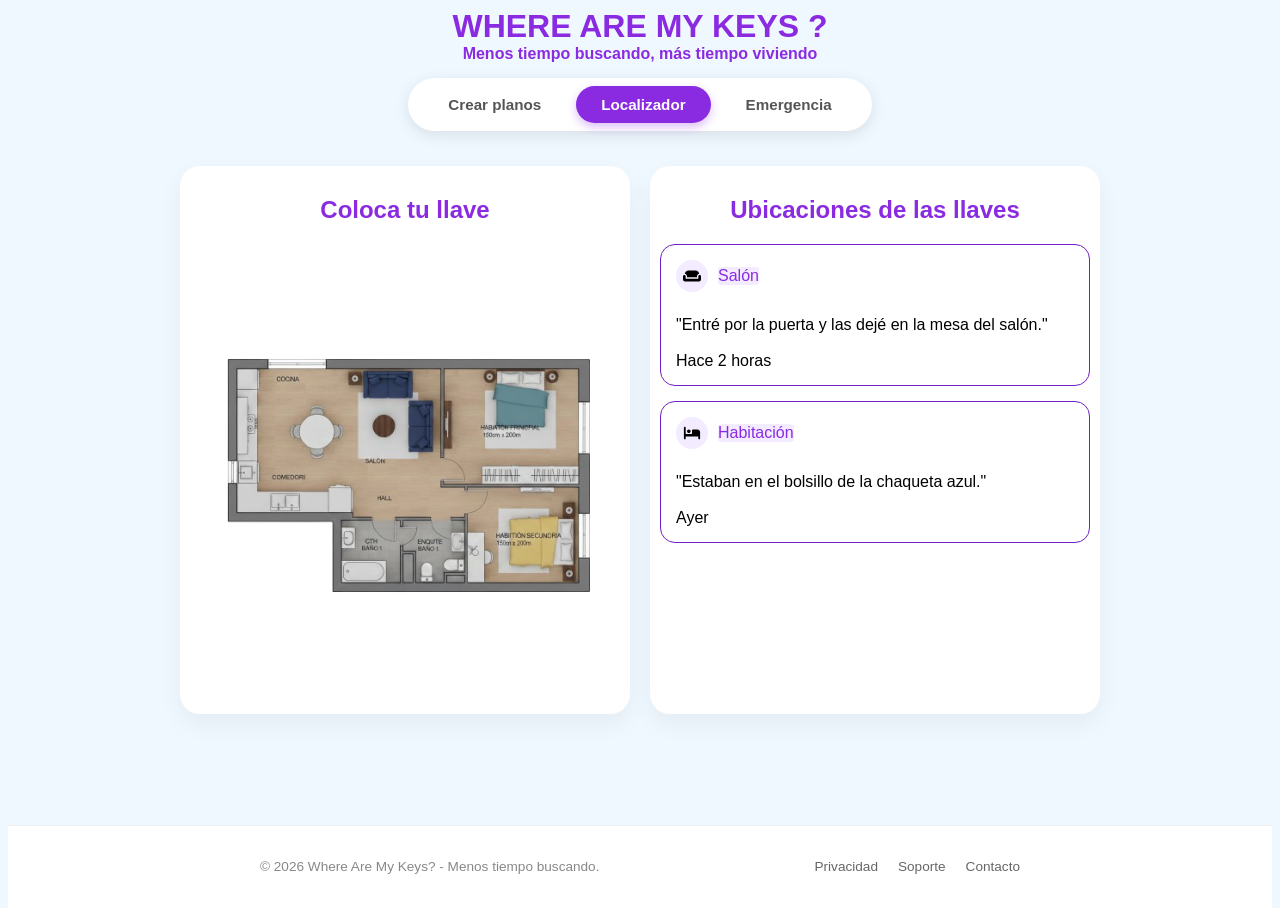
<file: index.html>
<!DOCTYPE html>
<html>

<head>
    <meta charset='utf-8'>
    <meta http-equiv='X-UA-Compatible' content='IE=edge'>
    <title>Where are my keys?</title>
    <meta name='viewport' content='width=device-width, initial-scale=1'>
    <link rel='stylesheet' type='text/css' media='screen' href='css/styles.css'>
    <link rel="icon" type="image/png" href="images/llave.png">
</head>

<body>
    <header class="header">
        <h1>WHERE ARE MY KEYS ?</h1>
        <h4>Menos tiempo buscando, más tiempo viviendo</h4>
    </header>

    <nav class="main-nav">
        <ul>
            <li><a href="crear-planos.html">Crear planos</a></li>
            <li><a href="index.html" class="active">Localizador</a></li>
            <li><a href="emergencia.html">Emergencia</a></li>
        </ul>
    </nav>


    <main class="container-cards">
        <div class="card-form">
            <h2>Coloca tu llave</h2>

            <div class="interactive-map">
                <input type="radio" name="room" id="radio-kitchen" class="radio-hidden">
                <input type="radio" name="room" id="radio-living-room" class="radio-hidden">
                <input type="radio" name="room" id="radio-room1" class="radio-hidden">
                <input type="radio" name="room" id="radio-room2" class="radio-hidden">
                <input type="radio" name="room" id="radio-bath1" class="radio-hidden">
                <input type="radio" name="room" id="radio-bath2" class="radio-hidden">
                <input type="radio" name="room" id="radio-hall" class="radio-hidden">

                <img src="images/plano2d.png" width="600" height="600" class="plano-img">

                <div class="key-marker">
                    <img src="images/llave.png" alt="llave" width="40">
                </div>

                <label for="radio-kitchen" class="click-zone"
                    style="top: 24.1667%; left: 8.3333%; width: 28.3333%; height: 35%;"></label>
                <label for="radio-living-room" class="click-zone"
                    style="top: 24.1667%; left: 36.8333%; width: 19.8333%; height: 22.5%;"></label>
                <label for="radio-room1" class="click-zone"
                    style="top: 24.1667%; left: 56.8333%; width: 31.5%; height: 28.3333%;"></label>

                <label for="radio-room2" class="click-zone"
                    style="top: 53.3333%; left: 62%; width: 26.3333%; height: 23.3333%;"></label>

                <label for="radio-bath1" class="click-zone"
                    style="top: 60%; left: 32.5%; width: 13.3333%; height: 16.6667%;"></label>

                <label for="radio-bath2" class="click-zone"
                    style="top: 60%; left: 46%; width: 15.6667%; height: 16.6667%;"></label>

                <label for="radio-hall" class="click-zone"
                    style="top: 46.8333%; left: 36.8333%; width: 24.8333%; height: 12.8333%;"></label>
            </div>
        </div>
        <div class="card-form">
            <h2>Ubicaciones de las llaves</h2>

            <div class="contact-card">
                <div class="primary-info">
                    <div class="contact-header">
                        <div class="icon">
                            <svg xmlns="http://www.w3.org/2000/svg" viewBox="0 0 640 640">
                                <path
                                    d="M144 336C144 288.7 109.8 249.4 64.8 241.5C72 177.6 126.2 128 192 128L448 128C513.8 128 568 177.6 575.2 241.5C530.2 249.5 496 288.7 496 336L496 368L144 368L144 336zM0 448L0 336C0 309.5 21.5 288 48 288C74.5 288 96 309.5 96 336L96 416L544 416L544 336C544 309.5 565.5 288 592 288C618.5 288 640 309.5 640 336L640 448C640 483.3 611.3 512 576 512L64 512C28.7 512 0 483.3 0 448z" />
                            </svg>
                        </div>
                        <span class="tag-badge">Salón</span>
                    </div>

                    <div class="details-text">
                        <p>"Entré por la puerta y las dejé en la mesa del salón."</p><span>Hace 2 horas</span>
                    </div>
                </div>
            </div>

            <div class="contact-card">
                <div class="primary-info">
                    <div class="contact-header">
                        <div class="icon">
                            <svg xmlns="http://www.w3.org/2000/svg" viewBox="0 0 640 640">
                                <path
                                    d="M64 96C81.7 96 96 110.3 96 128L96 352L320 352L320 224C320 206.3 334.3 192 352 192L512 192C565 192 608 235 608 288L608 512C608 529.7 593.7 544 576 544C558.3 544 544 529.7 544 512L544 448L96 448L96 512C96 529.7 81.7 544 64 544C46.3 544 32 529.7 32 512L32 128C32 110.3 46.3 96 64 96zM144 256C144 220.7 172.7 192 208 192C243.3 192 272 220.7 272 256C272 291.3 243.3 320 208 320C172.7 320 144 291.3 144 256z" />
                            </svg>
                        </div>
                        <span class="tag-badge">Habitación</span>
                    </div>

                    <div class="details-text">
                        <p>"Estaban en el bolsillo de la chaqueta azul."</p>
                        <span>Ayer</span>
                    </div>
                </div>

            </div>
        </div>

    </main>

    <footer class="main-footer">
        <div class="footer-content">
            <p>&copy; 2026 Where Are My Keys? - Menos tiempo buscando.</p>
            <div class="footer-links">
                <a href="#">Privacidad</a>
                <a href="#">Soporte</a>
                <a href="mailto:info@wherekeys.com">Contacto</a>
            </div>
        </div>
    </footer>
</body>

</html>
</file>
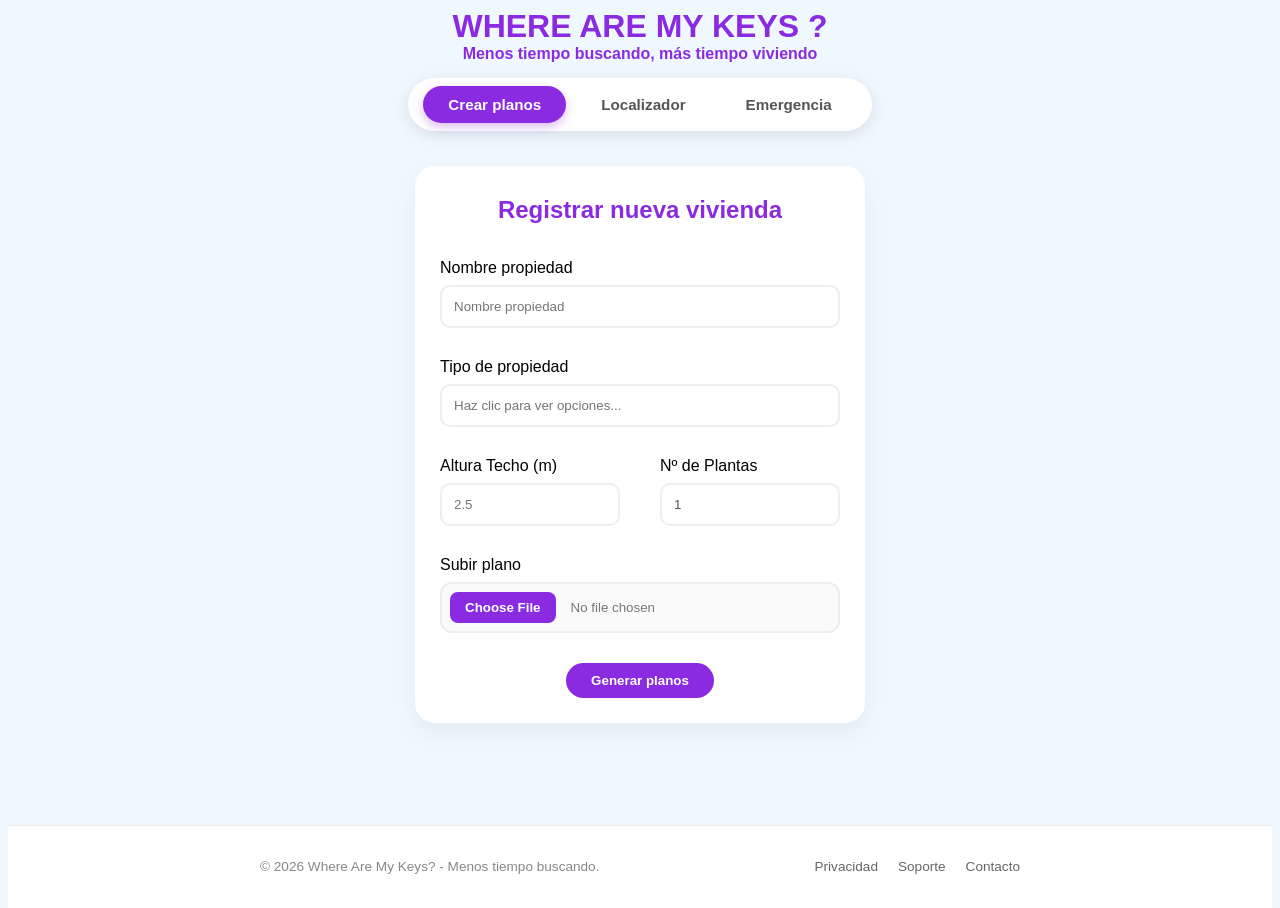
<file: crear-planos.html>
<!DOCTYPE html>
<html>

<head>
    <meta charset='utf-8'>
    <meta http-equiv='X-UA-Compatible' content='IE=edge'>
    <title>Planos</title>
    <meta name='viewport' content='width=device-width, initial-scale=1'>
    <link rel='stylesheet' type='text/css' media='screen' href='css/styles.css'>
    <link rel="icon" type="image/png" href="images/arquitecto.png">
</head>

<body>
    <header class="header">
        <h1>WHERE ARE MY KEYS ?</h1>
        <h4>Menos tiempo buscando, más tiempo viviendo</h4>
    </header>

    <nav class="main-nav">
        <ul>
            <li><a href="crear-planos.html" class="active">Crear planos</a></li>
            <li><a href="index.html">Localizador</a></li>
            <li><a href="emergencia.html">Emergencia</a></li>
        </ul>
    </nav>

    <main class="container-cards">
        <div class="card-form">
            <h2>Registrar nueva vivienda</h2>

            <form action="index.html" method="get">
                <div class="form-group">
                    <label class="form-label" for="name"> Nombre propiedad</label>
                    <input class="form-input" type="text" id="name" placeholder="Nombre propiedad" required />
                </div>
                <div class="form-group">
                    <label class="form-label" for="reason-input">Tipo de propiedad </label>
                    <input class="form-input" list="reasons-list" id="reason-input"
                        placeholder="Haz clic para ver opciones...">

                    <datalist class="form-datalist" id="reasons-list">
                        <option value="Piso">
                        <option value="Chalet">
                        <option value="Oficina">
                        <option value="Trastero">
                    </datalist>
                </div>
                <div class="form-row" style="display: flex; gap: 10px;">
                    <div class="form-group" style="flex: 1;">
                        <label class="form-label" for="meters">Altura Techo (m)</label>
                        <input class="form-input" type="number" id="meters" step="0.1" placeholder="2.5">
                    </div>
                    <div class="form-group" style="flex: 1;">
                        <label class="form-label" for="plants">Nº de Plantas</label>
                        <input class="form-input" type="number" id="plants" value="1">
                    </div>
                </div>
                <div class="form-group">
                    <label class="form-label" for="photo">Subir plano</label>
                    <input class="form-file" type="file" id="photo" name="photo" accept="image/*">
                </div>
                <div class="form-group">
                    <button class='form-button' type="submit">Generar planos</button>
                </div>
            </form>
        </div>

    </main>

    <footer class="main-footer">
        <div class="footer-content">
            <p>&copy; 2026 Where Are My Keys? - Menos tiempo buscando.</p>
            <div class="footer-links">
                <a href="#">Privacidad</a>
                <a href="#">Soporte</a>
                <a href="mailto:info@wherekeys.com">Contacto</a>
            </div>
        </div>
    </footer>

</body>

</html>
</file>
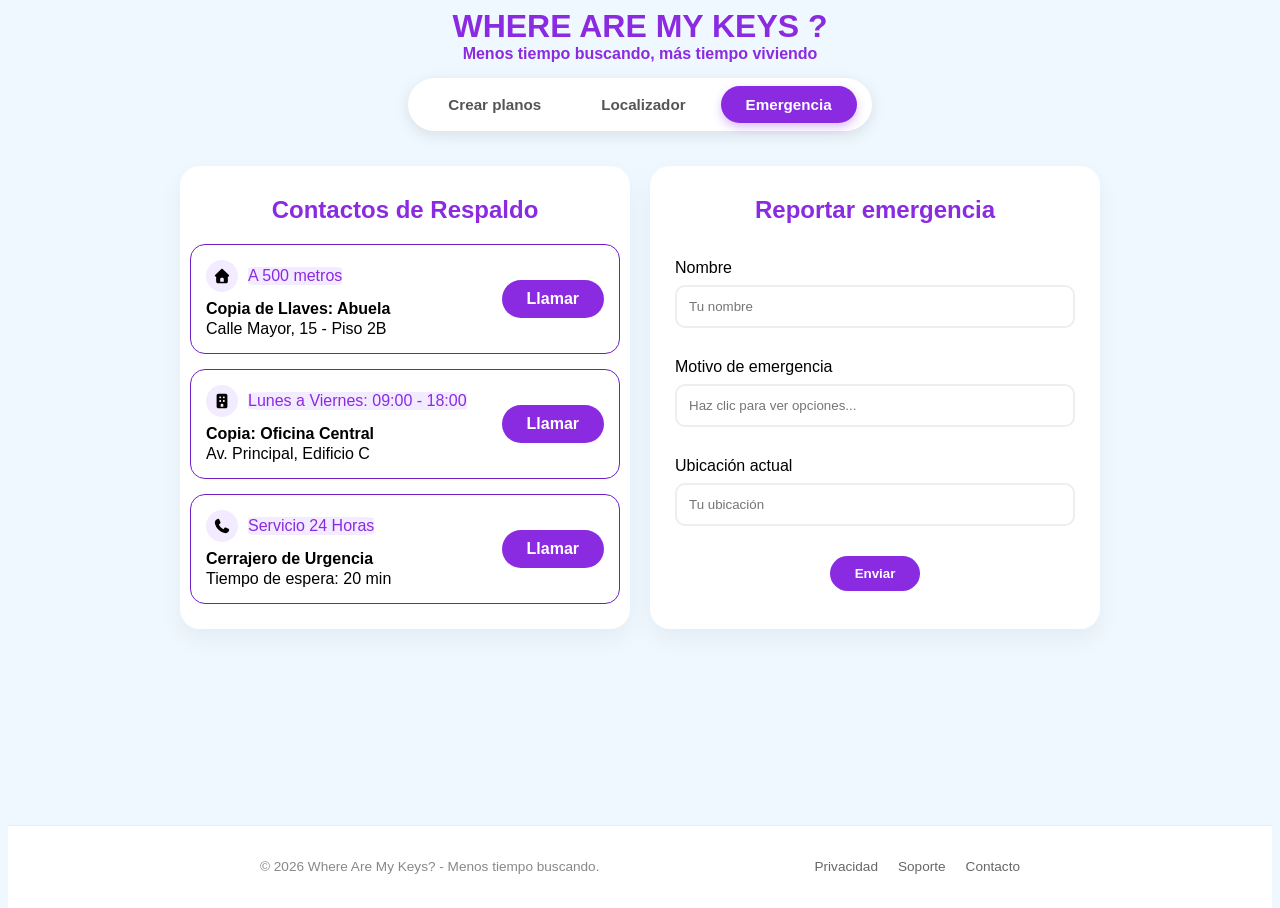
<file: emergencia.html>
<!DOCTYPE html>
<html>

<head>
    <meta charset='utf-8'>
    <meta http-equiv='X-UA-Compatible' content='IE=edge'>
    <title>Emergencia</title>
    <meta name='viewport' content='width=device-width, initial-scale=1'>
    <link rel='stylesheet' type='text/css' media='screen' href='css/styles.css'>
    <link rel="icon" type="image/png" href="images/emergencia.png">
</head>

<body>
    <header class="header">
        <h1>WHERE ARE MY KEYS ?</h1>
        <h4>Menos tiempo buscando, más tiempo viviendo</h4>
    </header>

    <nav class="main-nav">
        <ul>
            <li><a href="crear-planos.html">Crear planos</a></li>
            <li><a href="index.html">Localizador</a></li>
            <li><a href="emergencia.html" class="active">Emergencia</a></li>
        </ul>
    </nav>

    <main class="container-cards">
        <div class="card-form">
            <h2>Contactos de Respaldo</h2>

            <div class="contact-card">
                <div class="primary-info">
                    <div class="contact-header">
                        <div class="icon">
                            <svg xmlns="http://www.w3.org/2000/svg" viewBox="0 0 640 640">
                                <path
                                    d="M341.8 72.6C329.5 61.2 310.5 61.2 298.3 72.6L74.3 280.6C64.7 289.6 61.5 303.5 66.3 315.7C71.1 327.9 82.8 336 96 336L112 336L112 512C112 547.3 140.7 576 176 576L464 576C499.3 576 528 547.3 528 512L528 336L544 336C557.2 336 569 327.9 573.8 315.7C578.6 303.5 575.4 289.5 565.8 280.6L341.8 72.6zM304 384L336 384C362.5 384 384 405.5 384 432L384 528L256 528L256 432C256 405.5 277.5 384 304 384z" />
                            </svg>
                        </div>
                        <span class="tag-badge">A 500 metros</span>
                    </div>

                    <div class="details-text">
                        <strong class="contact-name">Copia de Llaves: Abuela</strong>
                        <span class="contact-address">Calle Mayor, 15 - Piso 2B</span>
                    </div>
                </div>

                <a href="tel:600111222" class="form-button">Llamar</a>
            </div>

            <div class="contact-card">
                <div class="primary-info">
                    <div class="contact-header">
                        <div class="icon">
                            <svg xmlns="http://www.w3.org/2000/svg" viewBox="0 0 640 640">
                                <path
                                    d="M192 64C156.7 64 128 92.7 128 128L128 512C128 547.3 156.7 576 192 576L448 576C483.3 576 512 547.3 512 512L512 128C512 92.7 483.3 64 448 64L192 64zM304 416L336 416C353.7 416 368 430.3 368 448L368 528L272 528L272 448C272 430.3 286.3 416 304 416zM224 176C224 167.2 231.2 160 240 160L272 160C280.8 160 288 167.2 288 176L288 208C288 216.8 280.8 224 272 224L240 224C231.2 224 224 216.8 224 208L224 176zM368 160L400 160C408.8 160 416 167.2 416 176L416 208C416 216.8 408.8 224 400 224L368 224C359.2 224 352 216.8 352 208L352 176C352 167.2 359.2 160 368 160zM224 304C224 295.2 231.2 288 240 288L272 288C280.8 288 288 295.2 288 304L288 336C288 344.8 280.8 352 272 352L240 352C231.2 352 224 344.8 224 336L224 304zM368 288L400 288C408.8 288 416 295.2 416 304L416 336C416 344.8 408.8 352 400 352L368 352C359.2 352 352 344.8 352 336L352 304C352 295.2 359.2 288 368 288z" />
                            </svg>
                        </div>
                        <span class="tag-badge">Lunes a Viernes: 09:00 - 18:00</span>
                    </div>

                    <div class="details-text">
                        <strong>Copia: Oficina Central</strong>
                        <span>Av. Principal, Edificio C</span>
                    </div>
                </div>

                <a href="tel:600333444" class="form-button">Llamar</a>
            </div>

            <div class="contact-card">

                <div class="primary-info">
                    <div class="contact-header">
                        <div class="icon">
                            <svg xmlns="http://www.w3.org/2000/svg" viewBox="0 0 640 640">
                                <path
                                    d="M224.2 89C216.3 70.1 195.7 60.1 176.1 65.4L170.6 66.9C106 84.5 50.8 147.1 66.9 223.3C104 398.3 241.7 536 416.7 573.1C493 589.3 555.5 534 573.1 469.4L574.6 463.9C580 444.2 569.9 423.6 551.1 415.8L453.8 375.3C437.3 368.4 418.2 373.2 406.8 387.1L368.2 434.3C297.9 399.4 241.3 341 208.8 269.3L253 233.3C266.9 222 271.6 202.9 264.8 186.3L224.2 89z" />
                            </svg>
                        </div>
                        <span class="tag-badge">Servicio 24 Horas</span>

                    </div>

                    <div class="details-text">
                        <strong class="contact-name">Cerrajero de Urgencia</strong>
                        <span class="contact-address">Tiempo de espera: 20 min</span>
                    </div>
                </div>

                <a href="tel:900123456" class="form-button">Llamar</a>
            </div>
        </div>

        <div class="card-form">
            <h2>Reportar emergencia</h2>

            <form action="emergencia.html" method="get">
                <div class="form-group">
                    <label class="form-label" for="name"> Nombre</label>
                    <input class="form-input" type="text" id="name" placeholder="Tu nombre" required />
                </div>
                <div class="form-group">
                    <label class="form-label" for="reason-input">Motivo de emergencia</label>
                    <input class="form-input" list="reasons-list" id="reason-input"
                        placeholder="Haz clic para ver opciones...">

                    <datalist class="form-datalist" id="reasons-list">
                        <option value="Me he quedado fuera (Llaves dentro)">
                        <option value="He perdido las llaves en la calle">
                        <option value="Cerradura forzada / Seguridad">
                    </datalist>
                </div>
                <div class="form-group">
                    <label class="form-label" for="location">Ubicación actual</label>
                    <input class="form-input" type="text" id="location" placeholder="Tu ubicación" required />
                </div>
                <div class="form-group">
                    <button class='form-button' type="submit">Enviar</button>
                </div>
            </form>
        </div>
    </main>
    <footer class="main-footer">
        <div class="footer-content">
            <p>&copy; 2026 Where Are My Keys? - Menos tiempo buscando.</p>
            <div class="footer-links">
                <a href="#">Privacidad</a>
                <a href="#">Soporte</a>
                <a href="mailto:info@wherekeys.com">Contacto</a>
            </div>
        </div>
    </footer>
</body>

</html>
</file>
<file: css/styles.css>
* {
    box-sizing: border-box;
}

html,
body {
    height: 100%;
}

body {
    min-height: 100vh;
    display: flex;
    flex-direction: column;
    background-color: aliceblue;
    font-family: 'Segoe UI', sans-serif;
}


/*--- Estilos header ---*/

.header {
    text-align: center;
    color: blueviolet;
    gap: 5px;
}

.header h1 {
    margin: 0;
}

.header h4 {
    margin: 0;
}

/* --- Estilos menu ---*/

.main-nav {
    display: flex;
    justify-content: center;
    padding: 15px 0;
    top: 0;
    z-index: 100;
}

.main-nav ul {
    background-color: white;
    padding: 8px 15px;
    border-radius: 50px;
    display: flex;
    gap: 10px;
    list-style-type: none;
    margin: 0 auto;
    box-shadow: 0 4px 15px rgba(0, 0, 0, 0.1);
    width: fit-content;
}

.main-nav a {
    text-decoration: none;
    color: #555;
    font-weight: 600;
    font-size: 0.95rem;
    padding: 10px 25px;
    border-radius: 40px;
    transition: all 0.3s ease;
    display: inline-block;
}

.main-nav a.active {
    background-color: blueviolet;
    color: white;
}

.main-nav a:hover:not(.active) {
    background-color: #f0e6ff;
    color: blueviolet;
}

nav>ul {
    display: flex;
    align-content: center;
    align-items: center;
    gap: 15px;
    list-style-type: none;
    padding: 0;
    margin: 0;
}

a {
    text-decoration: none;
    color: black;
}

.main-nav a.active {
    background-color: blueviolet;
    color: white;
    box-shadow: 0 4px 10px rgba(138, 43, 226, 0.3);
    cursor: default;
}

.main-nav a.active:hover {
    background-color: blueviolet;
    color: white;
    transform: none;
}

/*--- Estilos formulario ---*/

h2 {
    text-align: center;
    color: blueviolet;
    margin: 10px;
    padding: 10px;
}

.container-cards {
    display: flex;
    flex-direction: row;
    flex-wrap: nowrap;
    justify-content: center;
    gap: 20px;
    padding: 20px;
    width: 100%;
}

.card-form {
    background-color: white;
    flex: 0 0 450px;
    border-radius: 20px;
    box-shadow: 0 10px 25px rgba(0, 0, 0, 0.05);
    padding: 10px;
    margin: 0;
}

.form-group {
    display: flex;
    flex-direction: column;
    padding: 15px;
    align-items: flex-start;
}

.form-label {
    margin-bottom: 8px;
}

.form-input,
.form-datalist {
    width: 100%;
    box-sizing: border-box;
    padding: 12px;
    border: 2px solid #eee;
    border-radius: 10px;
    color: #555;
}

.form-input:focus,
.form-datalist:focus {
    border-color: blueviolet;
    background-color: white;
    outline: none;
}

.form-datalist:hover {
    color: blueviolet;
}

.form-button {
    display: block;
    width: fit-content;
    margin: 0 auto 0;

    padding: 10px 25px;
    border-radius: 30px;
    background-color: blueviolet;
    color: white;
    font-weight: 600;

    border: none;
    cursor: pointer;
    transition: all 0.3s ease;

}

.form-button:hover {
    background-color: #7020c4;
    transform: scale(1.05);
    box-shadow: 0 4px 15px rgba(138, 43, 226, 0.3);
}

.form-file {
    width: 100%;
    padding: 8px;
    border: 2px solid #eee;
    border-radius: 12px;
    background-color: #fafafa;
    color: #777;
    cursor: pointer;
    transition: all 0.3s ease;
}

.form-file::-webkit-file-upload-button {
    background-color: blueviolet;
    color: white;
    padding: 8px 15px;
    border: none;
    border-radius: 8px;
    margin-right: 15px;
    cursor: pointer;
    font-weight: 600;
    font-family: inherit;
}

.form-file:focus {
    border-color: blueviolet;
    background-color: #f3ebff;
}

.contact-card {
    display: flex;
    justify-content: space-between;
    align-items: center;
    padding: 15px;
    border: 1px solid #7020c4;
    border-radius: 15px;
    margin-bottom: 15px;
}

.primary-info {
    display: flex;
    flex-direction: column;
    gap: 8px;
    flex-grow: 1;
}

.contact-header {
    display: flex;
    align-items: center;
    gap: 10px;
}

.icon {
    width: 32px;
    height: 32px;
    background-color: #f3ebff;
    border-radius: 50%;
    display: flex;
    justify-content: center;
    align-items: center;
    flex-shrink: 0;
}

.icon svg {
    width: 18px;
    height: 18px;
    color: blueviolet;
}

.details-text {
    display: flex;
    flex-direction: column;
    gap: 2px;
}

.tag-badge {
    margin-bottom: 0;
    height: fit-content;
    color: blueviolet;
    background-color: #f3ebff;
    border-radius: 10%;
}

/*--- Sección de localizar la llave ---*/

.interactive-map {
    position: relative;
    width: min(100%, 600px);
    aspect-ratio: 1 / 1;
    margin: 20px auto;
}

.plano-img {
    width: 100%;
    height: 100%;
    display: block;
}

.radio-hidden {
    display: none;
}

.key-marker {
    position: absolute;
    z-index: 5;
    transition: all 0.6s cubic-bezier(0.175, 0.885, 0.32, 1.275);
    pointer-events: none;
    opacity: 0;
}

.click-zone {
    position: absolute;
    cursor: pointer;
    z-index: 10;
}

/*--- Posicionamiento de la llave en plano de la casa ---*/

#radio-kitchen:checked~.key-marker {
    opacity: 1;
    top: 36.6667%;
    left: 18.3333%;
}

#radio-living-room:checked~.key-marker {
    opacity: 1;
    top: 31.6667%;
    left: 43.3333%;
}

#radio-room1:checked~.key-marker {
    opacity: 1;
    top: 35.8333%;
    left: 69.1667%;
    transform: scale(1.1);
}

#radio-room2:checked~.key-marker {
    opacity: 1;
    top: 63.3333%;
    left: 73.3333%;
}

#radio-bath1:checked~.key-marker {
    opacity: 1;
    top: 66.6667%;
    left: 37.5%;
}

#radio-bath2:checked~.key-marker {
    opacity: 1;
    top: 66.6667%;
    left: 52.5%;
}

#radio-hall:checked~.key-marker {
    opacity: 1;
    top: 51.6667%;
    left: 47.5%;
}

/*--- Footer ---*/
.main-footer {
    background-color: #ffffff;
    border-top: 1px solid #eee;
    padding: 20px 0;
    margin-top: auto;
    color: #888;
    font-size: 0.85rem;
}

.footer-content {
    max-width: 800px;
    margin: 0 auto;
    display: flex;
    justify-content: space-between;
    align-items: center;
    padding: 0 20px;
}

.footer-links {
    display: flex;
    gap: 20px;
}

.footer-links a {
    color: #666;
    text-decoration: none;
    transition: color 0.3s;
}

.footer-links a:hover {
    color: blueviolet;
}

/*--- Responsive ---*/
@media (max-width: 600px) {
    .main-nav {
        padding: 10px 12px;
    }

    .main-nav ul {
        flex-direction: column;
        width: min(320px, 100%);
        gap: 8px;
        border-radius: 16px;
        padding: 10px;
    }

    .main-nav li,
    .main-nav a {
        width: 100%;
    }

    .main-nav a {
        text-align: center;
        padding: 10px 14px;
    }

    .container-cards {
        flex-direction: column;
        align-items: center;
        padding: 16px;
    }

    .card-form {
        width: 100%;
        max-width: 450px;
        flex: 1 1 auto;
    }


    .footer-content {
        flex-direction: column;
        gap: 15px;
        text-align: center;
    }
}


@media (min-width: 601px) and (max-width: 950px) {
    .container-cards {
        flex-direction: column;
        align-items: center;
        padding: 20px;
    }

    .card-form {
        width: min(92%, 700px);
        flex: 1 1 auto;
    }

    .main-nav ul {
        flex-wrap: wrap;
        justify-content: center;
        width: min(520px, 100%);
    }

    .footer-content {
        flex-direction: column;
        gap: 12px;
        text-align: center;
    }
}
</file>
